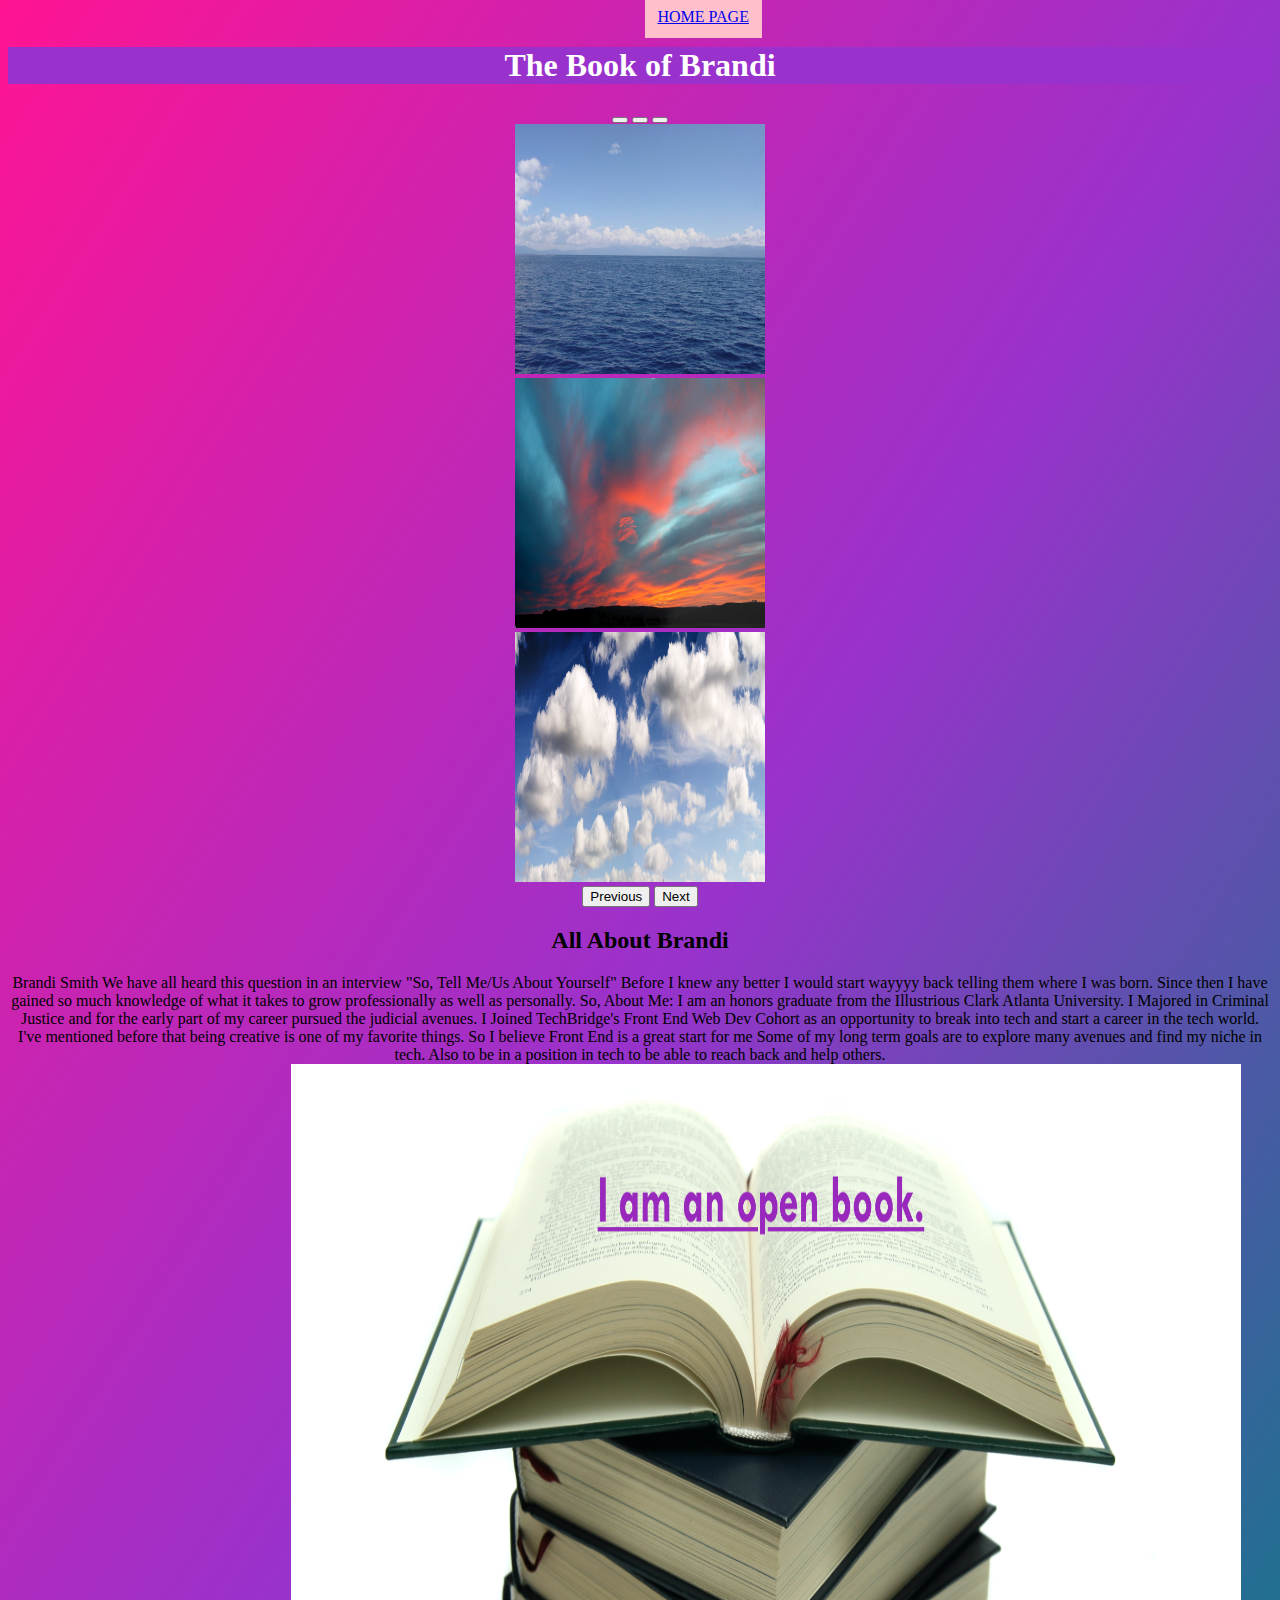
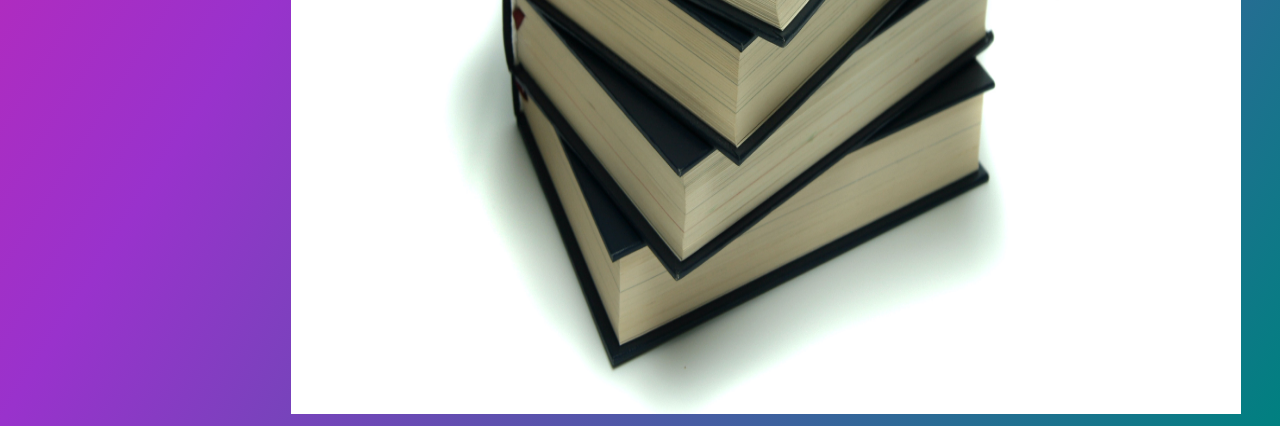
<file: about.html>
<!DOCTYPE html>
<html lang="en">
<head>

    <title>Book Of Brandi</title>     
  
<meta charset="utf-8">
<meta name="viewport" content="width=device-width, initial-scale=1">
<link href="https://cdn.jsdelivr.net/npm/bootstrap@5.1.3/dist/css/bootstrap.min.css" rel="stylesheet" integrity="sha384-1BmE4kWBq78iYhFldvKuhfTAU6auU8tT94WrHftjDbrCEXSU1oBoqyl2QvZ6jIW3" crossorigin="anonymous">
<script src="https://cdn.jsdelivr.net/npm/bootstrap@5.1.3/dist/js/bootstrap.bundle.min.js" integrity="sha384-ka7Sk0Gln4gmtz2MlQnikT1wXgYsOg+OMhuP+IlRH9sENBO0LRn5q+8nbTov4+1p" crossorigin="anonymous"></script>
<link rel="stylesheet" href="style.css">
</head>
<body class="aboutMe">
    <a class="homeButton" href="index.html" role="button" >HOME PAGE</a>
    
    <h1 id="firstPageHdr" style="text-align: center;">The Book of Brandi</h1>
    
    <div id="carouselExampleIndicators" class="carousel slide" data-bs-ride="carousel">
      <div class="carousel-indicators">
        <button type="button" data-bs-target="#carouselExampleIndicators" data-bs-slide-to="0" class="active" aria-current="true" aria-label="Slide 1"></button>
        <button type="button" data-bs-target="#carouselExampleIndicators" data-bs-slide-to="1" aria-label="Slide 2"></button>
        <button type="button" data-bs-target="#carouselExampleIndicators" data-bs-slide-to="2" aria-label="Slide 3"></button>
      </div>
      <div class="carousel-inner">
        <div class="carousel-item active">
          <img src="IMG/lake.jpg" class="d-block w-100" alt="lake"width="250" height="250">
        </div>
        <div class="carousel-item">
          <img src="IMG/landscape.jpg" class="d-block w-100" alt="landscape"width="250" height="250">
        </div>
        
        <div class="carousel-item">
          <img src="IMG/sky.jpg" class="d-block w-100" alt="sky"width="250" height="250">
        </div>
      </div>
      <button class="carousel-control-prev" type="button" data-bs-target="#carouselExampleIndicators" data-bs-slide="prev">
        <span class="carousel-control-prev-icon" aria-hidden="true"></span>
        <span class="visually-hidden">Previous</span>
      </button>
      <button class="carousel-control-next" type="button" data-bs-target="#carouselExampleIndicators" data-bs-slide="next">
        <span class="carousel-control-next-icon" aria-hidden="true"></span>
        <span class="visually-hidden">Next</span>
      </button>
    </div>

<h2>All About Brandi</h2>
      
  Brandi Smith
  We have all heard this question in an interview "So, Tell Me/Us About Yourself"
  Before I knew any better I would start wayyyy back telling them where I was born. Since then I have gained so much knowledge of what it takes to grow professionally as well as personally.
  So, About Me: I am an honors graduate from the Illustrious Clark Atlanta University. I Majored in Criminal Justice and for the early part of my career pursued the judicial avenues.
  I Joined TechBridge's Front End Web Dev Cohort as an opportunity to break into tech and start a career in the tech world. I've mentioned before that being creative is one of my favorite things. So I believe Front End is a great start for me
  Some of my long term goals are to explore many avenues and find my niche in tech. Also to be in a position in tech to be able to reach back and help others.

  <img class="books" height="950cm" width="950cm" src="IMG/books.jpg" />

  
</body>
<script src="https://cdn.jsdelivr.net/npm/bootstrap@5.1.3/dist/js/bootstrap.bundle.min.js" integrity="sha384-ka7Sk0Gln4gmtz2MlQnikT1wXgYsOg+OMhuP+IlRH9sENBO0LRn5q+8nbTov4+1p" crossorigin="anonymous"></script>
</html>
</file>
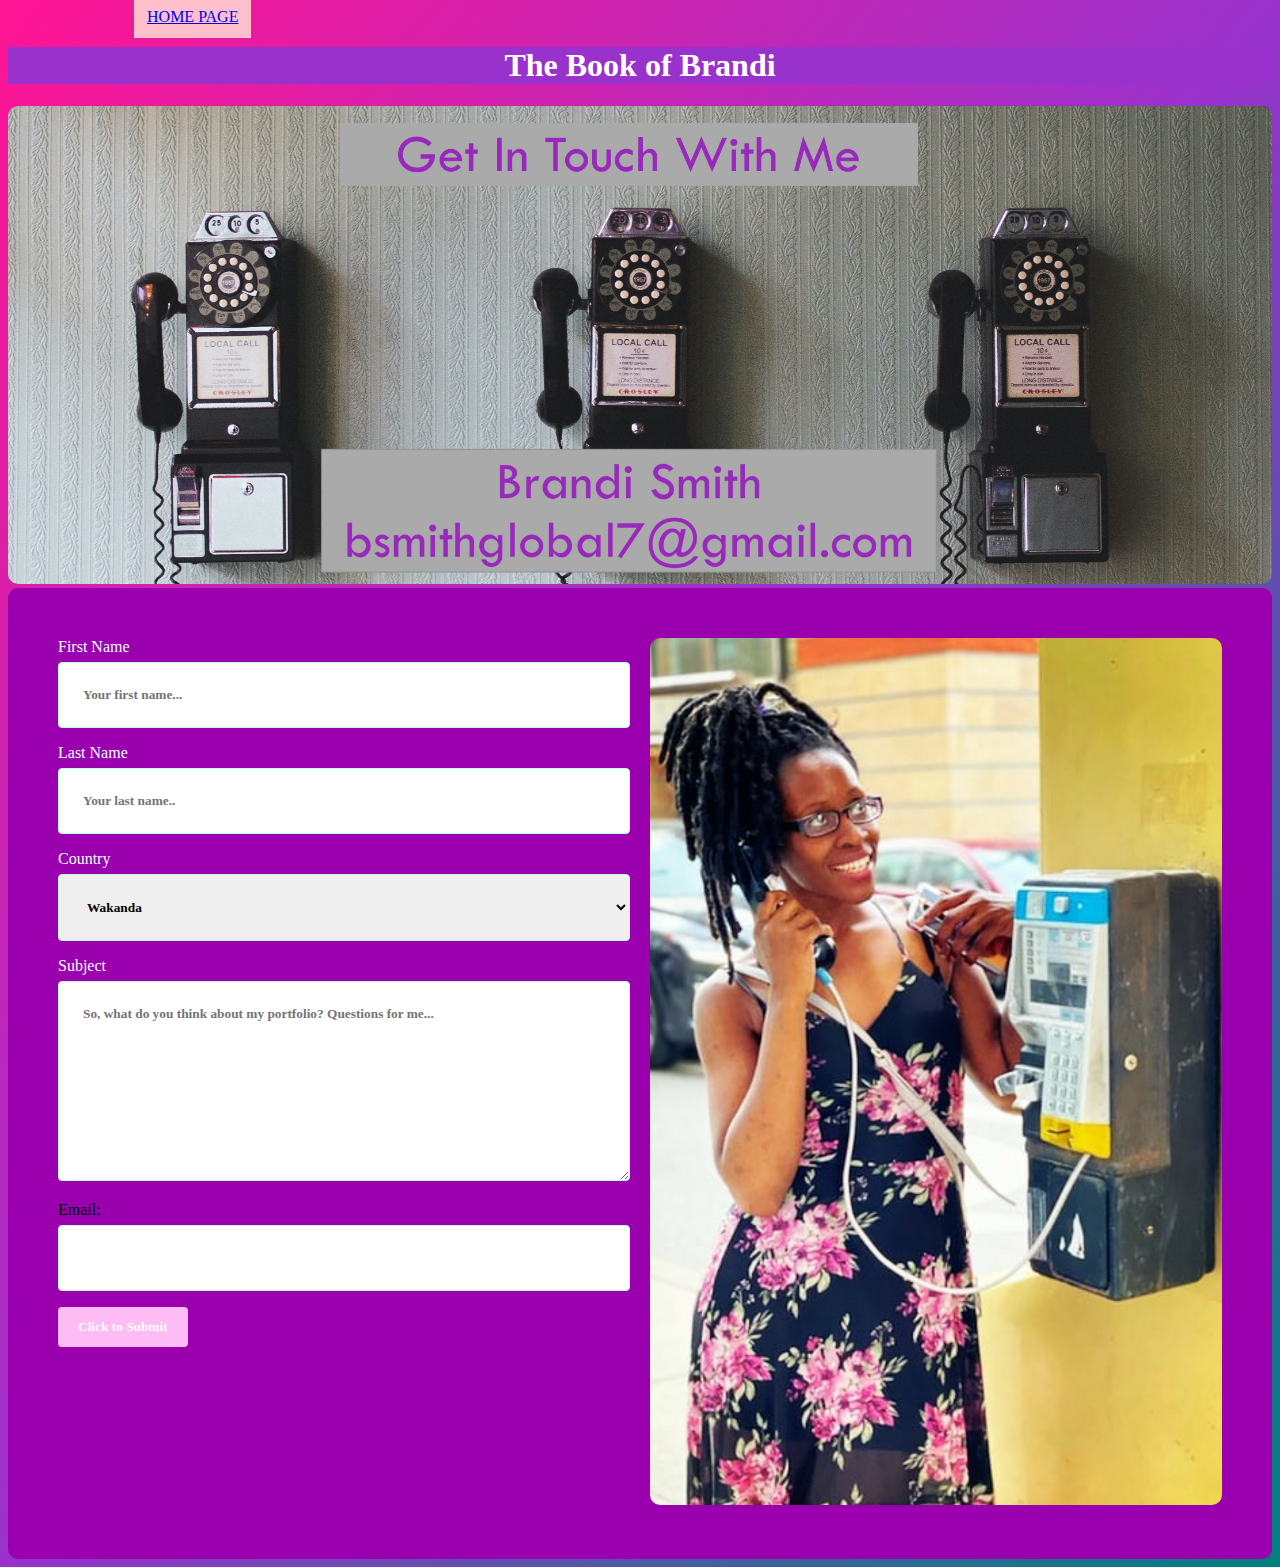
<file: contact.html>
<!DOCTYPE html>
<html lang="en">
    <head>
        <title>Contact Brandi</title>
        <meta charset="UTF-8">
        <meta name="viewport" content="width=device-width, initial-scale=1">
        <link href="style.css" rel="stylesheet">
    </head>
    <body class="grad">
        <!-- navigation  -->

<a class="homeButton" href="index.html" role="button">HOME PAGE</a>
        <h1 id="firstPageHdr" style="text-align: center;">The Book of Brandi</h1>
        <img class="phoneHeader"  src="IMG/Payphone banner.jpg" alt="Payphone wall"/>
<!-- contact input  -->

<div class="container">
    <div class="row">
        
        <div class="column">
         
    <form action="mailto:bsmithglobal7@gmail.com" method="post" enctype="text/plain" >

        <label for="fname" class="Name">First Name</label>
        <input type="text" id="fname" name="firstname" placeholder="Your first name...">

        <label for="lname" class="Name">Last Name </label>
        <input type="text" id="lname" name="lastname" placeholder="Your last name..">

        <label for="country" class="Name">Country</label>
        <select id="country" name="country">
            <option value="wakanda">Wakanda</option>
            <option value="australia">Austrailia</option>
            <option value="canada">Canada</option>
            <option value="usa">USA</option>
  </select>
<br/>
        <label for="subject" class="Name">Subject</label>
        
        <textarea id="subject" name="subject" placeholder="So, what do you think about my portfolio? Questions for me..." style="height:200px"></textarea>
    
       
 Email:<input type="text" name="Email">
            <input type="submit" name="submit" value="Click to Submit">
            </form>
    </form>
</div>
<div class="column">
    <img class="brandiPayphone" src="IMG/Brandi.Payphone.jpg" alt="Girl on Payphone" >
</div>
</div>
</div>

    </body>
</html>
</file>
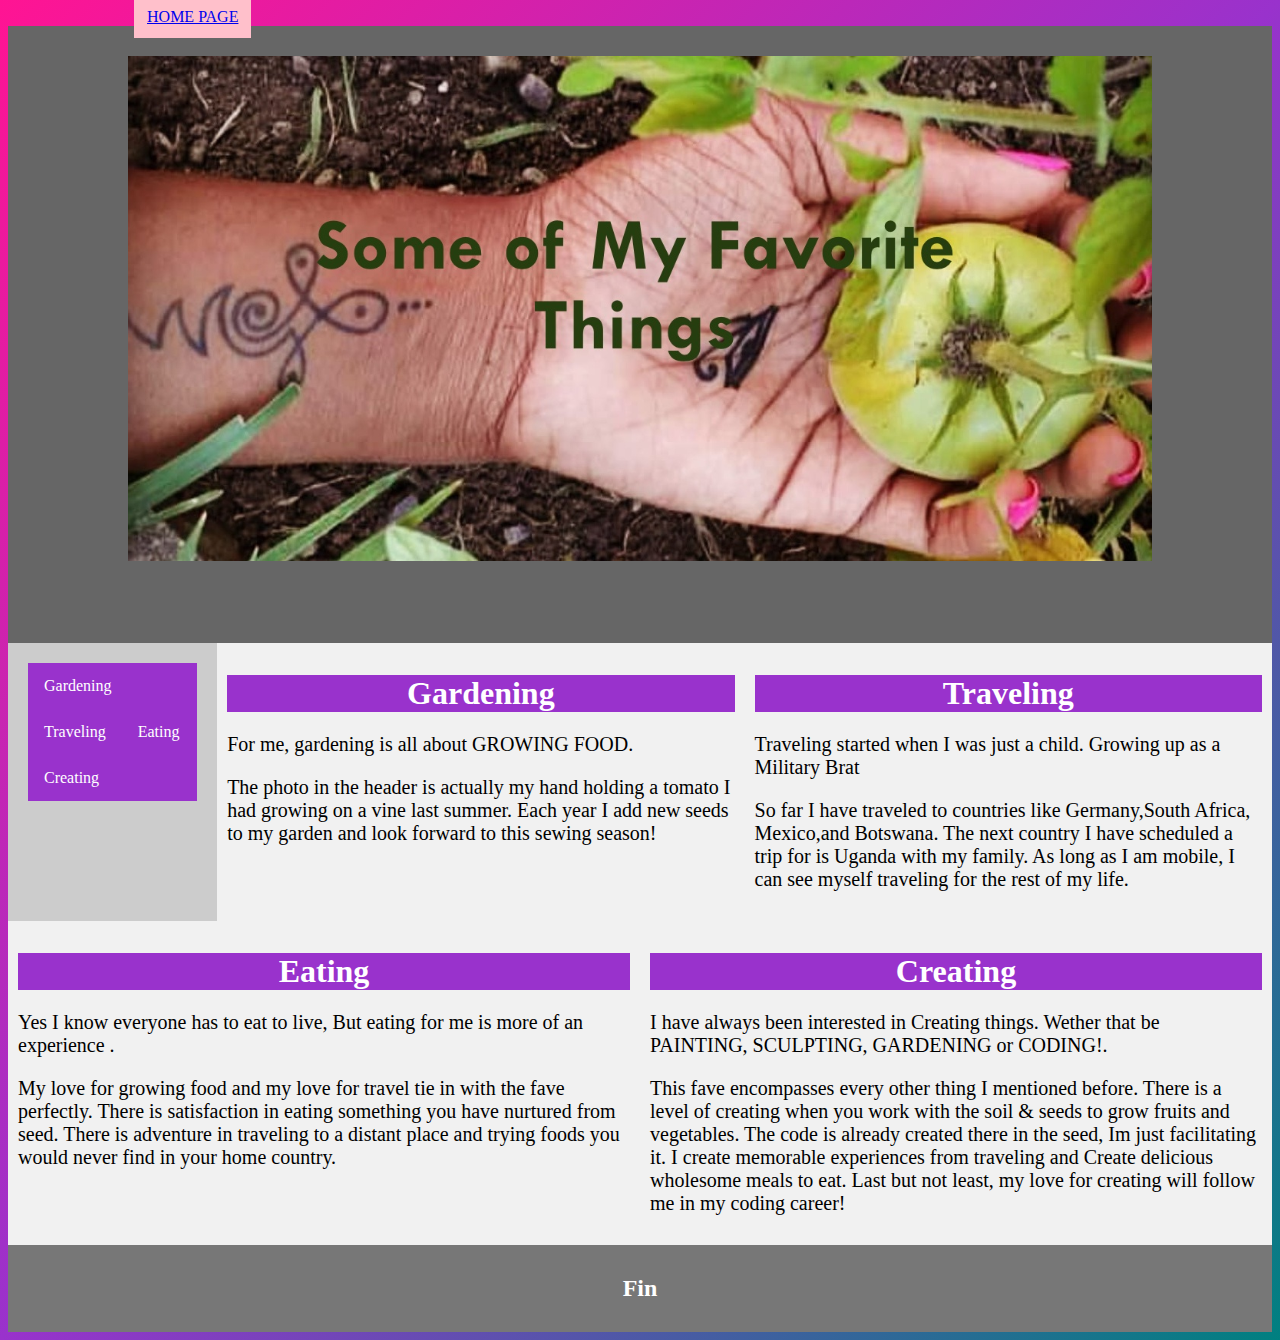
<file: favorites.html>
<!DOCTYPE html>
<html lang="en">
<head>

    <title>Brandi's Favorites</title>
        
    <link rel="stylesheet" href="style.css">
<meta charset="utf-8">
<meta name="viewport" content="width=device-width, initial-scale=1">
<link rel="stylesheet" href="style.css">

</head>
<body class="grad">
    <a class="homeButton" href="index.html" role="button">HOME PAGE</a>

<header>
  <img class="tomatoIMG"  src="IMG/TomatoHand.jpg" alt="Tomato In Hand"/>
  <h2></h2>
</header>

<section>
  <nav>
    <ul>
      <li><a href="#">Gardening</a></li>
      <li><a href="#">Traveling</a></li>
      <li><a href="#">Eating</a></li>
      <li><a href="#">Creating</a></li>
    </ul>
  </nav>
  
<article>
    <h1>Gardening</h1>
    <p>For me, gardening is all about GROWING FOOD. </p>
    <p>The photo in the header is actually my hand holding a tomato I had growing on a vine last summer. Each year I add new seeds to my garden and look forward to this sewing season!</p>
  </article>

<article>
    <h1>Traveling</h1>
    <p>Traveling started when I was just a child. Growing up as a Military Brat</p>
    <p> So far I have traveled to countries like Germany,South Africa, Mexico,and Botswana. The next country I have scheduled a trip for is Uganda with my family. As long as I am mobile, I can see myself traveling for the rest of my life. </p>

</section>
    <section>
<article>
        <h1>Eating</h1>
        <p>Yes I know everyone has to eat to live, But eating for me is more of an experience .</p>
        <p>My love for growing food and my love for travel tie in with the fave perfectly. There is satisfaction in eating something you have nurtured from seed. There is adventure in traveling to a distant place and trying foods you would never find in your home country. </p>
      </article>

<article>
        <h1>Creating</h1>
        <p>I have always been interested in Creating things. Wether that be PAINTING, SCULPTING, GARDENING or CODING!.</p>
        <p>This fave encompasses every other thing I mentioned before. There is a level of creating when you work with the soil & seeds to grow fruits and vegetables. The code is already created there in the seed, Im just facilitating it. I create memorable experiences from traveling and Create delicious wholesome meals to eat. Last but not least, my love for creating will follow me in my coding career! </p>
      </article>
  </article>

</section>

<footer>
  <h2>Fin</h2>
</footer>

</body>
</html>
</file>
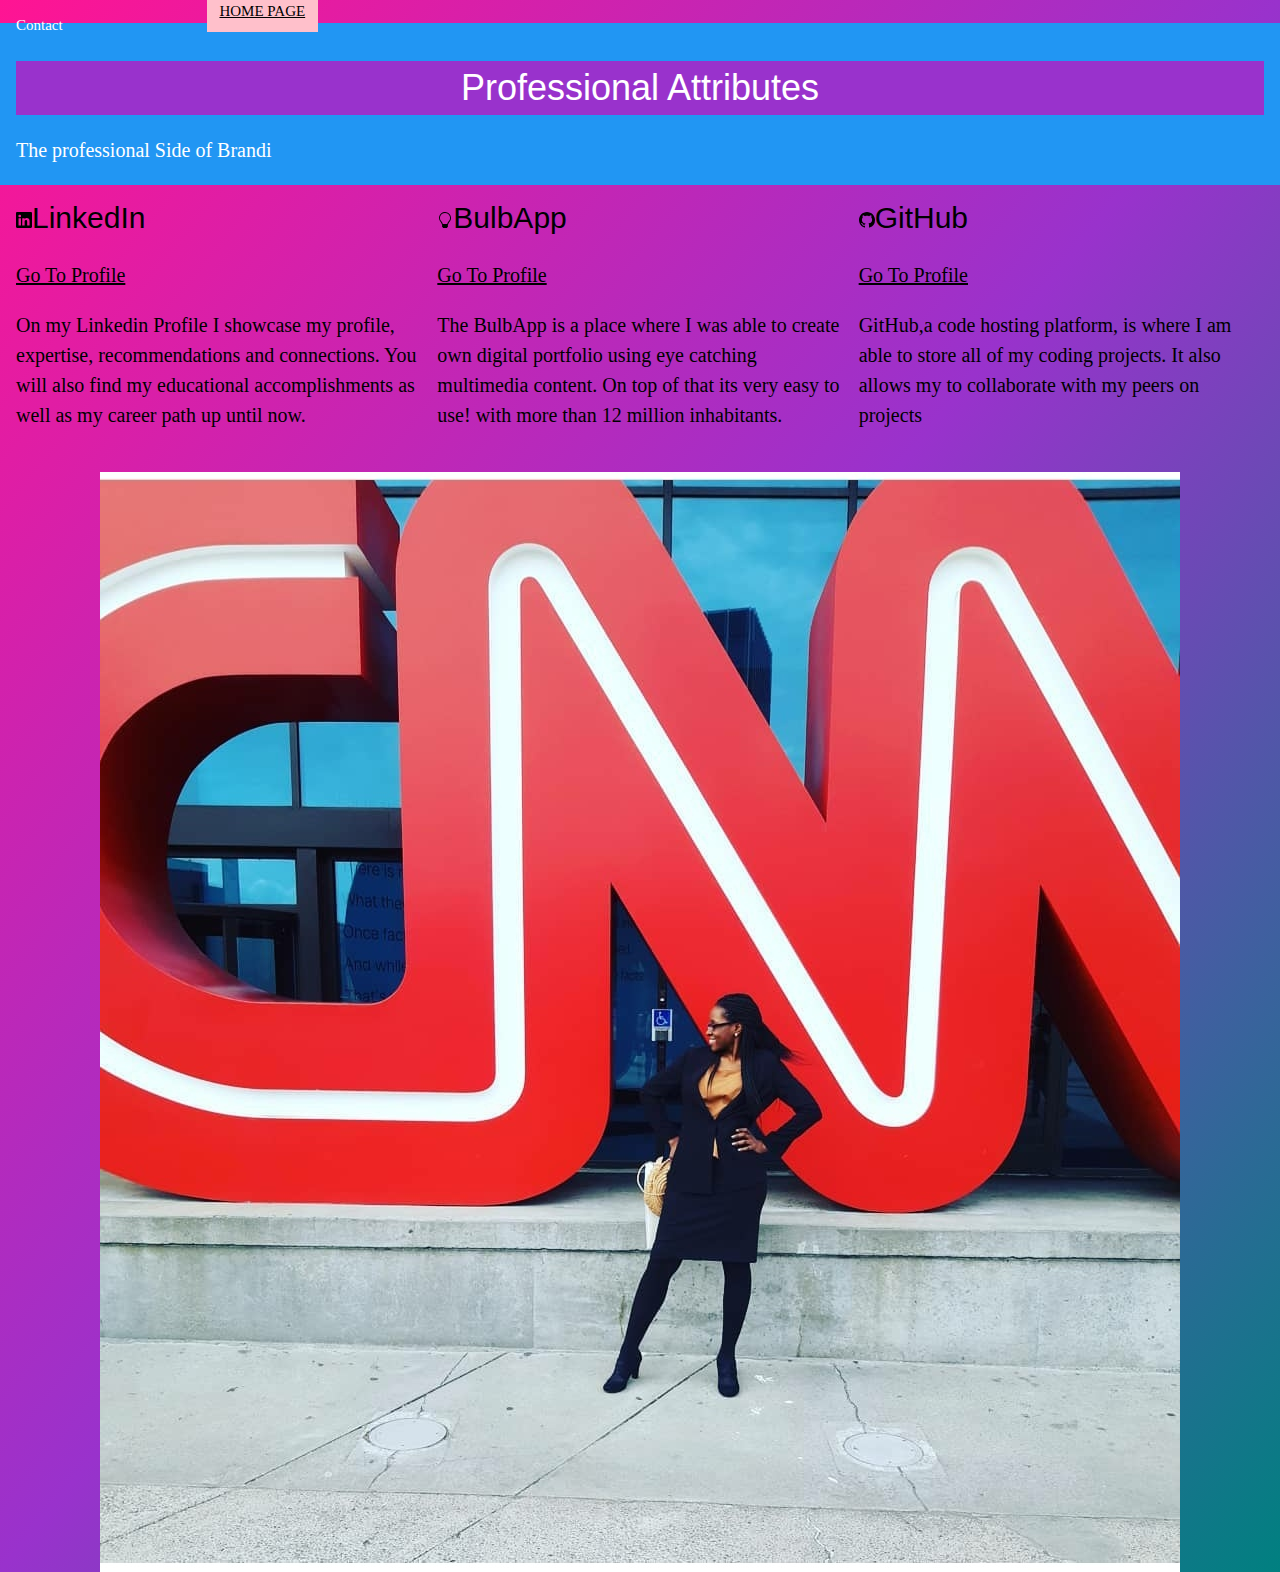
<file: professional.html>
<!DOCTYPE html>
<html lang="en">
<head>
    <meta charset="UTF-8">
    <meta http-equiv="X-UA-Compatible" content="IE=edge">
    <meta name="viewport" content="width=device-width, initial-scale=1.0">
    <title>Document</title>
    
<link rel="stylesheet" href="https://www.w3schools.com/w3css/4/w3.css">
<link rel="stylesheet" href="style.css">

</head>
<body class="grad">
 
    <a class="homeButton" href="index.html" role="button">HOME PAGE</a>
    <li style="float:center"><a class="active" href="contact.html">Contact</a></li>
  </ul>
  <br>


<div class="w3-container w3-blue">
  <h1>Professional Attributes</h1>
  <p>The professional Side of Brandi</p>
</div>

<div class="w3-row-padding">
  <div class="w3-third">
    <h2><svg xmlns="http://www.w3.org/2000/svg" width="16" height="16" fill="currentColor" class="bi bi-linkedin" viewBox="0 0 16 16">
      <path d="M0 1.146C0 .513.526 0 1.175 0h13.65C15.474 0 16 .513 16 1.146v13.708c0 .633-.526 1.146-1.175 1.146H1.175C.526 16 0 15.487 0 14.854V1.146zm4.943 12.248V6.169H2.542v7.225h2.401zm-1.2-8.212c.837 0 1.358-.554 1.358-1.248-.015-.709-.52-1.248-1.342-1.248-.822 0-1.359.54-1.359 1.248 0 .694.521 1.248 1.327 1.248h.016zm4.908 8.212V9.359c0-.216.016-.432.08-.586.173-.431.568-.878 1.232-.878.869 0 1.216.662 1.216 1.634v3.865h2.401V9.25c0-2.22-1.184-3.252-2.764-3.252-1.274 0-1.845.7-2.165 1.193v.025h-.016a5.54 5.54 0 0 1 .016-.025V6.169h-2.4c.03.678 0 7.225 0 7.225h2.4z"/>
    </svg>LinkedIn</h2>

    <p> <a class="btn btn-primary" href="https://www.linkedin.com/in/brandi-smith-1125032a/" role="button" data-bs-toggle="button" autocomplete="off" target="_blank">Go To Profile</a></p>
    <p>On my Linkedin Profile I showcase my profile, expertise, recommendations and connections. You will also find my educational accomplishments as well as my career path up until now.</p>
  </div>
  
  <div class="w3-third">
    <h2><svg xmlns="http://www.w3.org/2000/svg" width="16" height="16" fill="currentColor" class="bi bi-lightbulb" viewBox="0 0 16 16">
      <path d="M2 6a6 6 0 1 1 10.174 4.31c-.203.196-.359.4-.453.619l-.762 1.769A.5.5 0 0 1 10.5 13a.5.5 0 0 1 0 1 .5.5 0 0 1 0 1l-.224.447a1 1 0 0 1-.894.553H6.618a1 1 0 0 1-.894-.553L5.5 15a.5.5 0 0 1 0-1 .5.5 0 0 1 0-1 .5.5 0 0 1-.46-.302l-.761-1.77a1.964 1.964 0 0 0-.453-.618A5.984 5.984 0 0 1 2 6zm6-5a5 5 0 0 0-3.479 8.592c.263.254.514.564.676.941L5.83 12h4.342l.632-1.467c.162-.377.413-.687.676-.941A5 5 0 0 0 8 1z"/>
    </svg>BulbApp</h2>
    <p><a class="btn btn-primary" href="https://www.bulbapp.com/BSmithglobal7/portfolio" role="button" data-bs-toggle="button" autocomplete="off" target="_blank">Go To Profile</a></p>
    <p>The BulbApp is a place where I was able to create own digital portfolio using eye catching multimedia content. On top of that its very easy to use!
    with more than 12 million inhabitants.</p>
  </div>

  <div class="w3-third">
    <h2><svg xmlns="http://www.w3.org/2000/svg" width="16" height="16" fill="currentColor" class="bi bi-github" viewBox="0 0 16 16">
      <path d="M8 0C3.58 0 0 3.58 0 8c0 3.54 2.29 6.53 5.47 7.59.4.07.55-.17.55-.38 0-.19-.01-.82-.01-1.49-2.01.37-2.53-.49-2.69-.94-.09-.23-.48-.94-.82-1.13-.28-.15-.68-.52-.01-.53.63-.01 1.08.58 1.23.82.72 1.21 1.87.87 2.33.66.07-.52.28-.87.51-1.07-1.78-.2-3.64-.89-3.64-3.95 0-.87.31-1.59.82-2.15-.08-.2-.36-1.02.08-2.12 0 0 .67-.21 2.2.82.64-.18 1.32-.27 2-.27.68 0 1.36.09 2 .27 1.53-1.04 2.2-.82 2.2-.82.44 1.1.16 1.92.08 2.12.51.56.82 1.27.82 2.15 0 3.07-1.87 3.75-3.65 3.95.29.25.54.73.54 1.48 0 1.07-.01 1.93-.01 2.2 0 .21.15.46.55.38A8.012 8.012 0 0 0 16 8c0-4.42-3.58-8-8-8z"/>
    </svg>GitHub</h2>
    <p><a class="btn btn-primary" href="https://github.com/bsmithglobal7" role="button" data-bs-toggle="button" autocomplete="off" target="_blank">Go To Profile</a></p>
    <p>GitHub,a code hosting platform, is where I am able to store all of my coding projects. It also allows my to collaborate with my peers on projects </p>
  </div>
</div>
<br>
<img class="bCnn"  src="IMG/bProfessioanlCnn.jpg" alt="Woman standing"/>


</body>

</html>
</file>
<file: style.css>
/*index.html page*/

 .grad {
  background-image: linear-gradient(to bottom right,  deeppink,darkorchid, teal);
  }
  
ul {
    position: -webkit-sticky; /* Safari */
    position: sticky;
    top: 0;
  }

h1 {
    color: white;
    text-align: center;
    background-color: darkorchid;
}

h1:hover { color: rgb(243, 134, 243);
    background-color:azure;
}
    p {
        font-family: Georgia, 'Times New Roman', Times, serif;
        font-size: 20px;
      }

      ul {
        list-style-type: none;
        margin: 0;
        padding: 0;
        overflow: hidden;
        background-color:darkorchid;
      }
      
      li {
        float: left;
      }
      
      li a {
        display: block;
        color: white;
        text-align: center;
        padding: 14px 16px;
        text-decoration: none;
      }
      
      li a:hover:not(.active) {
        background-color: #111;
      }
      
.introVideo {
   display: block;
   margin-left: auto;
   margin-right: auto;
   padding-left: 25px;
   padding-right: 25px;
   padding-bottom: 25px;
   background-color: darkorchid;
   width: 720px;
   height: 645px;
   border-radius: 1px;
   border-color: deeppink;
   border-style: none;
   border-width: 0px;
   opacity: 1;
}
        

.books {margin-left: 20%;
  
}

/*FAVORITES.html page*/

.tomatoIMG {
  max-width: 85%;
    height: 50%;
}

body {
  font-family: Georgia, 'Times New Roman', Times, serif
}

/* Container for flexboxes */
section {
  display: -webkit-flex;
  display: flex;
}

/* Style the navigation menu */
nav {
  -webkit-flex: 1;
  -ms-flex: 1;
  flex: 1;
  background: pink;
  padding: 5px;
}

/* Style the list inside the menu */
nav ul {
  list-style-type: upper-roman;;
  padding:1 ;
}

/* Style the content */
article {
  -webkit-flex: 3;
  -ms-flex: 3;
  flex: 3;
  background-color: #f1f1f1;
  padding: 10px;
}

/* Style the footer */
footer {
  background-color: pink;
  padding: 10px;
  text-align: center;
  color: white;
}

/* Responsive layout - makes the menu and the content (inside the section) sit on top of each other instead of next to each other */
@media (max-width: 100px) {
  section {
    -webkit-flex-direction: column;
    flex-direction: column;
    font-size: 5cm;
  }
}           
/* About Page */

* {
  box-sizing: border-box;
}
.aboutMe {
  text-align: center;
  background-image: linear-gradient(to bottom right,  deeppink,darkorchid, teal);
  }
  color: blue;
  font-family: Georgia, 'Times New Roman', Times, serif;
  margin-left: 5%;
  margin-right: 5%;
}

.books {margin-left: 50%;
  margin-right: 50%; 
}

/* Style the header */
header {
  background-color: #666;
  padding: 30px;
  text-align: center;
  font-size: 35px;
  color: white;
}

/* Container for flexboxes */
section {
  display: -webkit-flex;
  display: flex;
}

/* Style the navigation menu */
nav {
  -webkit-flex: 1;
  -ms-flex: 1;
  flex: 1;
  background: #ccc;
  padding: 20px;
}

/* Style the list inside the menu */
nav ul {
  list-style-type: none;
  padding: 0;
}

/* Style the content */
article {
  -webkit-flex: 3;
  -ms-flex: 3;
  flex: 3;
  background-color: #f1f1f1;
  padding: 10px;
}

/* Style the footer */
footer {
  background-color: #777;
  padding: 10px;
  text-align: center;
  color: white;
}

/* Responsive layout - makes the menu and the content (inside the section) sit on top of each other instead of next to each other */
@media (max-width: 600px) {
  section {
    -webkit-flex-direction: column;
    flex-direction: column;
  }
}

/* Professional.html*/
/* Animated bkgrnd*/

/* Animated bkgrnd*/

.bCnn {
  display: block;
  max-width: 100%;
  height: auto;
  margin-left: auto;
  margin-right: auto;
}

/*Contact.html page*/

.homeButton {background-color:pink;
  padding: 1%; margin-left: 10%;}
  
        input[type=text], select, textarea {
          width: 100%;
          padding: 24px;
          border: 1px solid #b5ffe6;
          border-radius: 4px;
          box-sizing: border-box;
          margin-top: 6px;
          margin-bottom: 16px;
          resize: vertical; font-family:Georgia, 'Times New Roman', Times, serif; font-weight: bold; 
        }
     .phoneHeader {
      max-width: 100%;
      height: auto;
      border-radius: 10px;
     }
  
     .column {
      float: left;
      width: 50%;
      padding: 10px;
    }
    
    /* Clear floats after image containers */
    .row::after {
      content: "";
      clear: both;
      display: table;
    }
    .Name {color: azure;}
      
      input[type=submit] {
          background-color: #ffbbf4;
          color: white;
          padding: 12px 20px;
          border: none;
          border-radius: 4px;
          cursor: pointer;
          font-family:Georgia,'Times New Roman', Times, serif;
      font-weight: bolder;}
      
      input[type=submit]:hover {
          background-color: #ff62e5;}
      
      .container {
              border-radius: 10px;
              background-color: #9b00af;
              padding: 40px;}
  
  .brandiPayphone {
    border-radius: 10px;
    height:100%;
    width:100%;
  }
  .brandiPayphone:hover {
    transform: rotateY(180deg);
  }
</file>
